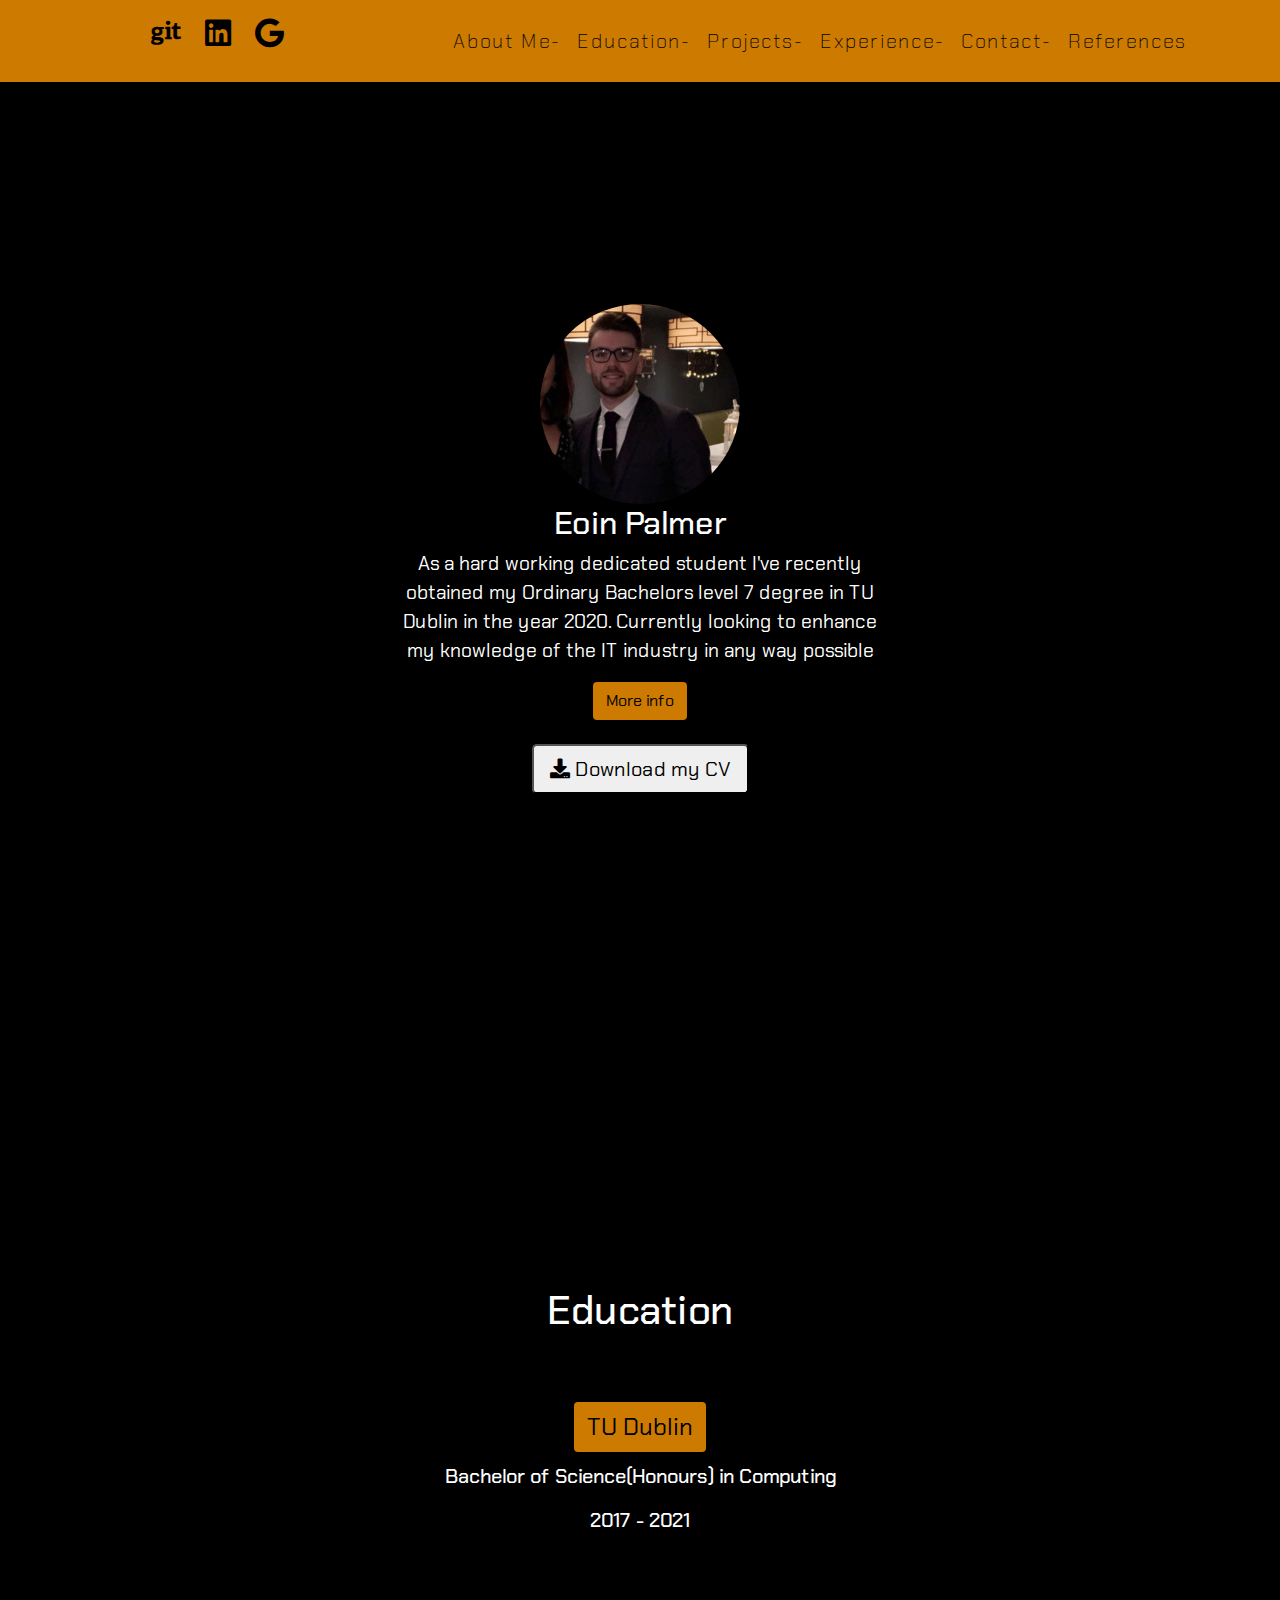
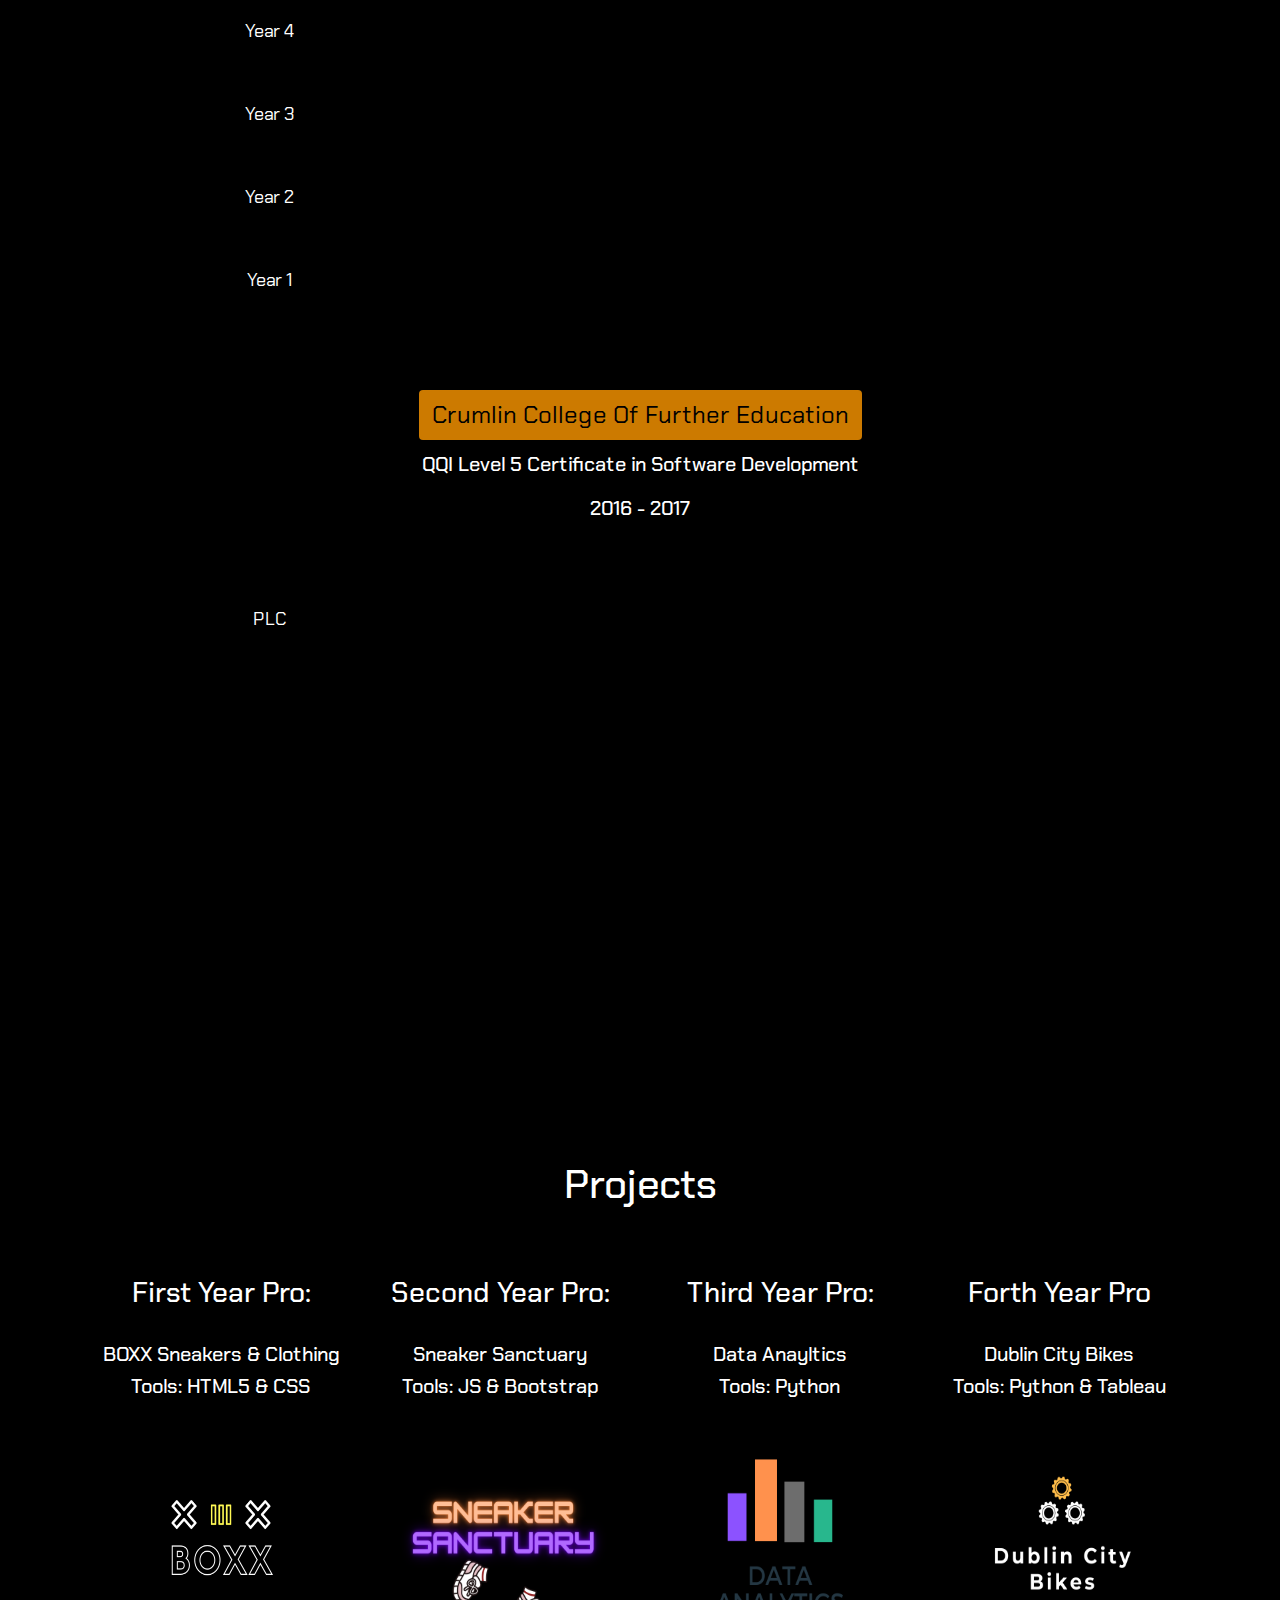
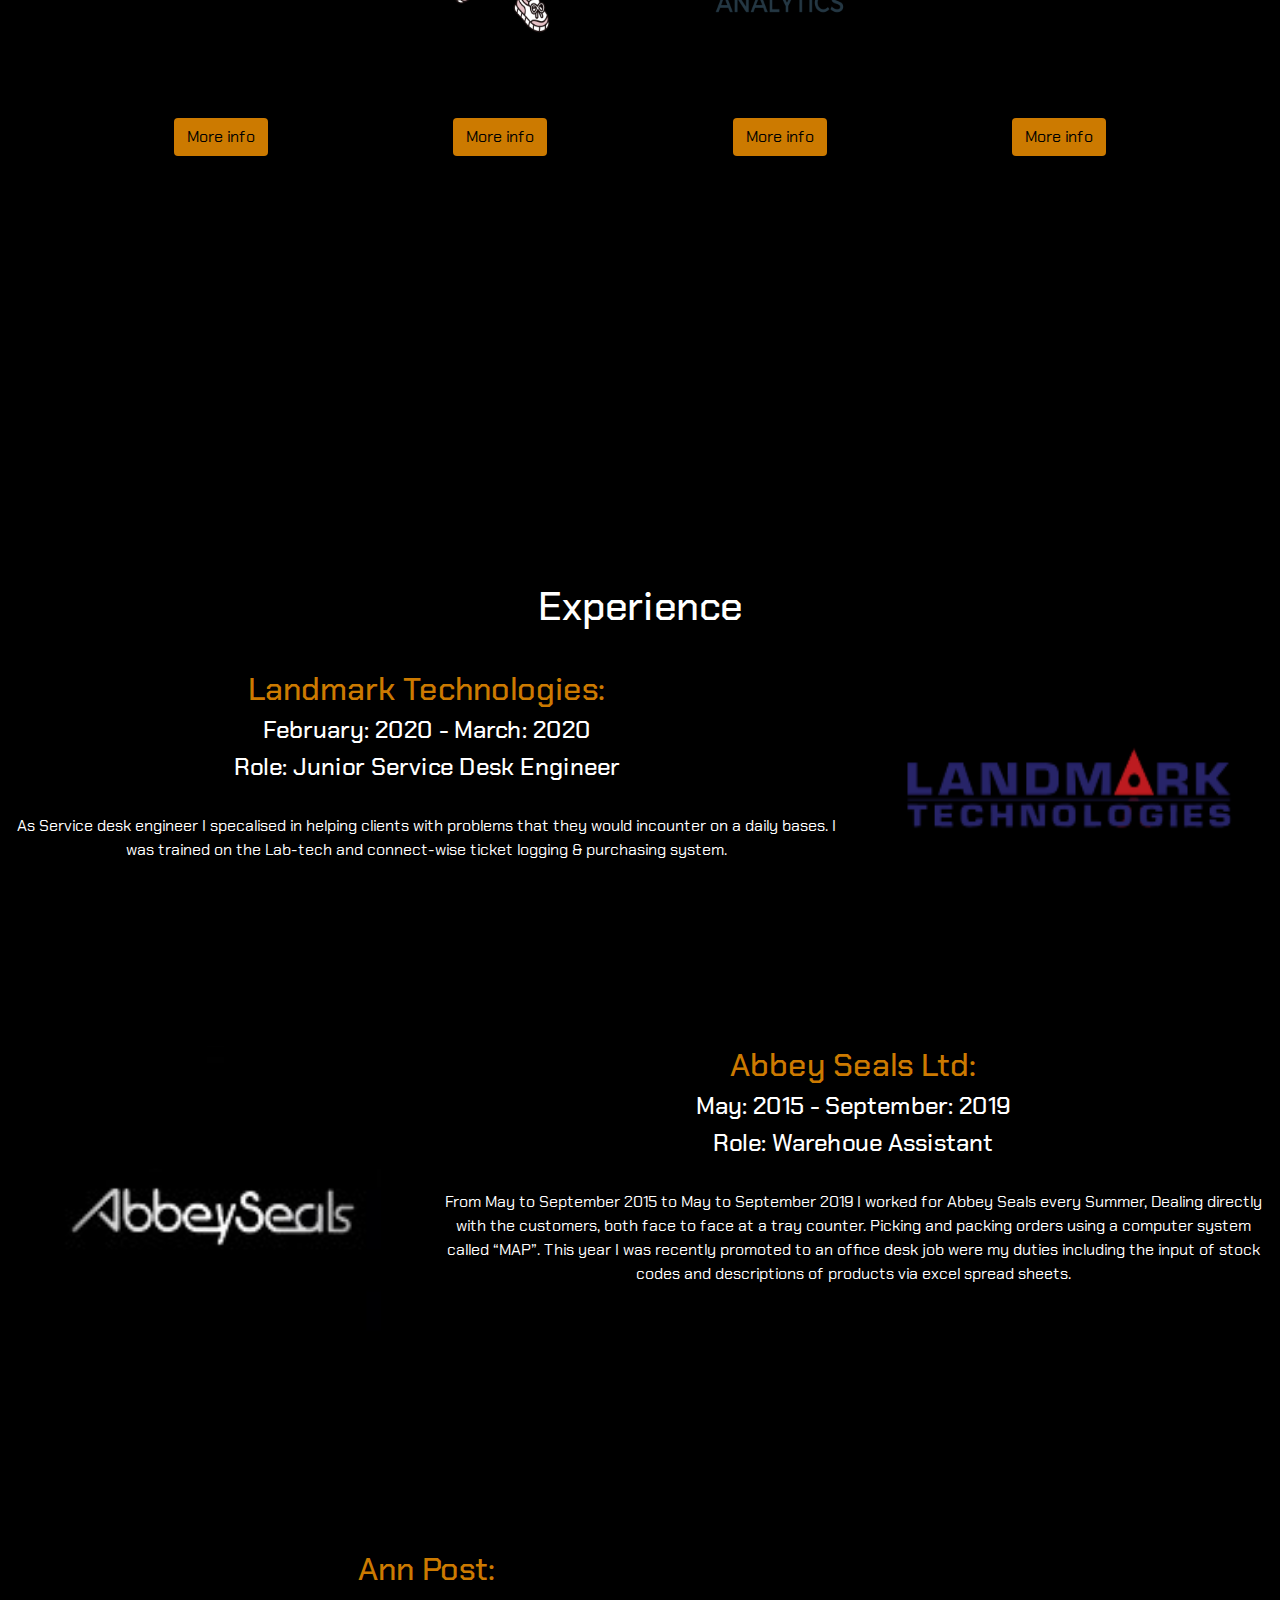
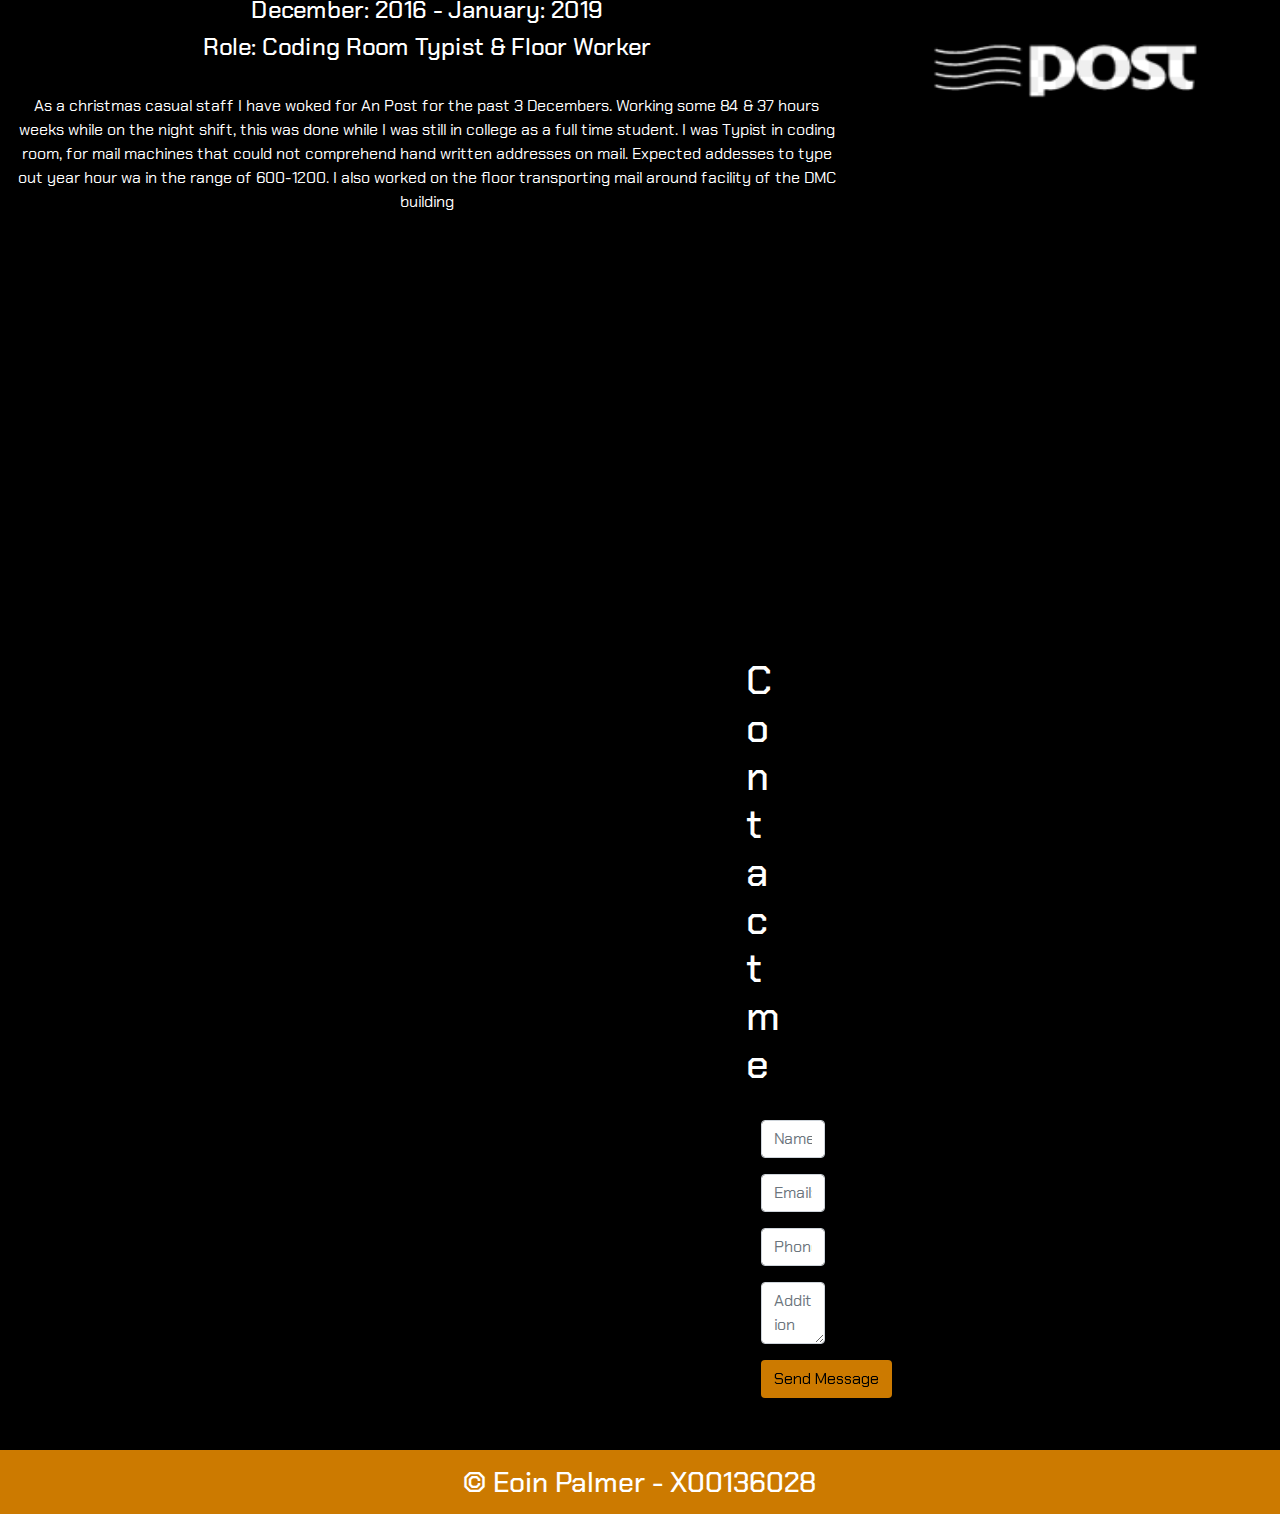
<file: CA2/index.html>
<!DOCTYPE html>
<html lang="en">
<head>
    <title>Eoin Palmer</title>

    <!-- Adding all the imports for fonts and Java script. Also connecting the CCS file. -->

    <meta charset="utf-8">
    <meta name="viewport" content="width=device-width, initial-scale=1, shrink-to-fit=no">
    <link rel="shortcut icon" type="image/x-icon" href="favicon_sc.ico" />
    <link href="https://stackpath.bootstrapcdn.com/bootstrap/4.1.3/css/bootstrap.min.css" rel="stylesheet">
    <link href="https://use.fontawesome.com/releases/v5.5.0/css/all.css" rel="stylesheet">
    <link href="https://fonts.googleapis.com/css?family=Chakra+Petch" rel="stylesheet">
    <link href="css/style.css" rel="stylesheet">
    <script src="https://code.jquery.com/jquery-3.3.1.min.js"></script>
    <script src="https://cdnjs.cloudflare.com/ajax/libs/popper.js/1.14.3/umd/popper.min.js"></script>
    <script src="https://stackpath.bootstrapcdn.com/bootstrap/4.1.3/js/bootstrap.min.js"></script>
</head>

<body id="page-top">

	<!-- Fixing the navigation bar to the top of the screen.You will also find a link to my linkedin & GitHub accounts are too that open in a new tab.  
	 This was achieved by add the code target="_blank" to the button code. An option to send me direct email is also in the navigation bar too-->

    <nav class="navbar navbar-expand-lg fixed-top" id="mainNav">
        <div class="container">
            <a class="navbar-brand" href="#page-top" id="logo" class="active"></a>

            <ul class="navbar-link ml-auto">  

            <a href="https://github.com/Eoinpalmer1997" target="_blank"><i class="fab fa-git"></i></a>

            <a href="https://www.linkedin.com/in/eoin-palmer-0bab1215a/" target="_blank"><i class="fab fa-linkedin"></i></a>

            <a href="https://mail.google.com/mail/u/0/?tab=rm&ogbl#inbox?compose=GTvVlcSKhbwbsmTPmczskVTWVdnRnkPttBPQRDpdwKGCssHWGFGmjzhnnPnBtNbNJPnwCBlSxLCJD" target="_blank"><i class="fab fa-google"></i></a>
            </ul>

            <button class="navbar-toggler" type="button" data-toggle="collapse" data-target="#navbarResponsive" aria-controls="navbarResponsive" aria-expanded="false" aria-label="Toggle navigation"> 
                <i class="fas fa-bars"></i>

                <!-- Adding the buttons links to my nav bar to make my website easier to navigate around. -->

            </button>
            <div class="collapse navbar-collapse" id="navbarResponsive">
                <ul class="navbar-nav ml-auto">
                    <li class="nav-item">
                        <a class="nav-link" href="#AboutMe">About Me-</a>
                    </li>
                    <li class="nav-item">
                        <a class="nav-link" href="#Education">Education-</a>
                    </li>
                    <li class="nav-item">
                        <a class="nav-link" href="#Projects">Projects-</a>
                    </li>
                    <li class="nav-item">
                        <a class="nav-link" href="#Experience">Experience-</a>
                    </li>
                    <li class="nav-item">
                        <a class="nav-link" href="#Contact">Contact-</a>
                    </li>
                    <li class="nav-item">
                        <a class="nav-link" href="references.html">References</a>
                    </li>
                </ul>
                <div class="d-flex justify-content-center h-100">
                </div>
            </div>
        </div>
    </nav>

    <!-- The first setion of my website. "About-me". -->
    <!-- Start of "About-me"section . -->

<section class="text-center" id="AboutMe">
    <header class="mainhead text-center">
        <div class="container">
            <div class="row">
                <div class="col-lg-8 mx-auto">
                    <div class="header-content mx-auto">
                        <div class="d-flex justify-content-center h-100">
                                <div class="image_inner_container">
                                    <img src="images/EoinProfilePic.jpg">
                                </div>  
                            </div>

                            <!-- Profile picture of me and a small description of what I have recently achieved. -->

                            <h1>Eoin Palmer</h1>
                            <p>As a hard working dedicated student I've recently obtained my Ordinary Bachelors level 7 degree in TU Dublin in the year 2020. Currently looking to enhance my knowledge of the IT industry in any way possible</p>

                            <!-- The first of a few modal buttons on my website. This first modal button will allow the user to gather more information about my IT knowledge
                            if there wish to do so. -->

                             <button class="btn btn-default" data-toggle="modal" data-target="#MoreInfoModal">More info</button>
                    <div class="modal fade" id="MoreInfoModal" tabindex="-1" role="dialog" aria-labelledby="MoreInfoModalLabel" aria-hidden="true">
                        <div class="modal-dialog modal-lg" role="document">
                            <div class="modal-content">
                                <div class="modal-header">
                                    <h4 class="modal-title" id="MoreInfoModal">More Information:</h4>
                                    <button type="button" class="close" data-dismiss="modal" aria-label="Close">
                                        <span aria-hidden="true">&times;</span>
                                    </button>
                                </div>
                                <div class="modal-body">

                                	<!-- A list of all my strong IT skills. -->

                                    <h3>IT Skills:</h3>
                                    <h5><a> • </a>  Confident developer in Java and Python.</h5>
                                    <h5><a> • </a> Beginner in C++. </h5>
                                    <h5><a> • </a>Can write SQL queries to intermediate level using Oracle 11G.</h5>
                                    <h5><a> • </a> Can design and create database schemas.</h5>
                                    <h5><a> • </a> Capable of designing developing websites using Dreamweaver, Bootstrap, CSS and HTML5.</h5> 
                                    <h5><a> • </a> Can analyse data using tools like Excel, and Python.</h5>
                                    <h5><a> • </a> Can analyse and design systems using UML.</h5> 
                                    <h5><a> • </a> Competent user of Windows and Linux Operating Systems in system administration.</h5>
                                    <h5><a> • </a> Design build and troubleshoot a network using routers and hubs using related tools.</h5> 
                                    <h5><a> • </a> Configure a router using the Cisco IOS command set.</h5>
                                    <h5><a> • </a> Administer an Oracle 11G database server using Enterprise Manager and related SQL commands.</h5>
                                    <h5><a> • </a> Can write scripts in Python.</h5>
                                    <h5><a> • </a> Have used cloud environments like Azure and GitHub during my course.</h5>                                 
                                </div>
                            </div>
                        </div>
                    </div>
                        <br>
                        <br>

                        <!-- A simple button that allows the user to download my CV in the form  of a word document. -->

                          <a href="#"><button type="submit" class="btn-lg btn-default" onclick="window.open('EoinPalmerCV.docx')"><i class="fa fa-download"></i>   Download my CV</button></a> 
                        </div>
                    </div>
                </div>
            </div>
    </header>
  </section>


<!-- Start of "Education" section. -->

    <div class="parallax"></div>
    <section class="text-center" id="Education">
        <div class="container card">
            <h1>Education</h1>
            <div class="row">
                <div class="col-md-12">
                    <div class="well">
                       <button class="btn danger"onclick="window.open('https://www.tudublin.ie/study/undergraduate/courses/computing-general-entrytu859/?courseMode=Full%20Time&courseSubjects=Computing%2C%20Information%20Technology&courseLocation=tallaght&keywords=','_blank')">TU Dublin </button>
                        <div>
                            <h5>Bachelor of Science(Honours) in Computing</h5>
                        </div>
                        <div class="Year">
                            <h5>2017 - 2021</h5>
                        </div>
                    </div>
                </div>
              </div>
                <div class="col-md-12">
                    <div class="text-right">

                    	<!-- The folowing code is used to display my education grades in tab table format. -->
                    	<!-- The idea was for the user to just hover over an individual year that they wanted to see. -->

                        <div class="tab">
                           <button class="tablinks" onmouseover="openYears(event, 'Year4')">Year 4</button>
                           <button class="tablinks" onmouseover="openYears(event, 'Year3')">Year 3</button>
                           <button class="tablinks" onmouseover="openYears(event, 'Year2')">Year 2</button>
                           <button class="tablinks" onmouseover="openYears(event, 'Year1')">Year 1</button>
                        </div>

                        <!-- The contents of each tab for year 4-1 in TU Dublin. -->

                        <div id="Year4" class="tabcontent">
                          <h3>GPA: X.XX</h3>
                            <p>Final Year Project: <a> (X)</a> |Applied Machine Learning: <a> (X)</a></p>
                            <p>Information Management: <a> (X)</a> | Interactive Media Design & Visualisation: <a> (X)</a> </p>
                            <p>Social Media Analysis: <a> (X)</a> | Enterprise Performance Architecture: <a> (X)</a></p>
                        </div>

                        <div id="Year3" class="tabcontent">
                          <h3>GPA: 2.00</h3>
                           <p>Data Structures & Algorithms: <a>(B)</a> | Operating Systems: <a>(D)</a></p>
                           <p>Big Data Technologies: <a>(C)</a> | Fundament of Interface And Web: <a>(C)</a> </p>
                           <p>Data Analysis: <a>(C)</a> | Cloud Service & Distrib comp:<a> (D)</a></p>
                           <p>Experiental Learning: <a>(Pass)</a> </p>
                        </div>

                        <div id="Year2" class="tabcontent">
                          <h3>GPA: 2.10</h3>
                            <p>Software Development 3: <a>(C)</a> | Software Quality Assurance & Testing: <a>(C)</a> </p> 
                            <p>Advanced Database Technologies: <a>(C+)</a> | Network Fundamentals: <a>(C)</a></p> 
                            <p>Client-Side Web Development: <a>(C)</a> | Discrete Mathematics 2: <a>(B-)</a></p> 
                            <p>Software Development 4: <a>(C)</a> | Project: <a>(C+)</a></p>
                            <p>Data Administration and Analysis: <a>(D)</a> | Networking: <a>(D)</a></p> 
                            <p>Management Science: <a>(C)</a>| Information Security: <a>(C+)</a></p>
                        </div>

                        <div id="Year1" class="tabcontent">
                          <h3>GPA: 2.38</h3>
                           <p>Fundament of Interface & Web: <a>(B-)</a> | Operating Systems Fundamentals: <a>(C)</a></p> 
                           <p>Computer Architecture: <a>(C+)</a> | Discrete Mathematics 1: <a>(C)</a></p>
                           <p>Business & Information Systems: <a>(C)</a> | Software Development 2: <a>(D)</a></p>
                           <p>Systems Analysis: <a>(B+)</a> | Social Media Communications: <a>(B)</a></p>  
                           <p>Software Development 1: <a>(B-)</a> | Database Fundamentals: <a>(C)</a></p>
                           <p>Learning to Learn & 3rd Lvl: <a>(B)</a></p>
                        </div>
                  </div>
                </div>
                <div class="row">
                <div class="col-md-12">
                    <div class="well">
                        <button class="btn danger"onclick="window.open('http://www.crumlincollege.ie/full-time-courses/information-technology#tab_content_2','_blank')">Crumlin College Of Further Education </button>
                        <div>
                            <h5>QQI Level 5 Certificate in Software Development</h5>
                        </div>
                        <div class="Year">
                            <h5>2016 - 2017</h5>
                        </div>
                    </div>
                </div>
              </div>
                <div class="col-md-12">
                    <div class="text-left">
                        <div class="tab2">
                           <button class="tablinks2" onmouseover="openYearsPLC(event, 'PLC')">PLC</button>
                        </div>

                        <!-- The contents of the tab for Crumlin College. -->

                        <div id="PLC" class="tabcontent2">
                          <h3>Grade: Distinction</h3>
                            <p>Mathematics: <a>(Distinction)</a> | Python: <a>(Distinction)</a></p>
                            <p>Java: <a>(Pass)</a> | Web Design & Visualisations: <a>(distinction)</a> </p>
                            <p>Comunications: <a>(Distinction)</a> | Databases: <a>(Pass)</a></p>
                        </div>
                        </div>
                    </div>
                </div>
            </div>

<!-- The start of the "Projects" section. -->

  </section>
<div class="parallax"></div>
<section class=" text-center" id="Projects">
        <div class="container card">
            <h1 class="section-heading blue-text">Projects</h1>
            <div class="row">
            <br>
                <div class="col-md-3 mx-auto project">
                    <h3>First Year Pro:</h3>
                    <br>
                    <h5>BOXX Sneakers & Clothing</h5>
                    <h5>Tools: HTML5 & CSS</h5>
                    <a href ="" data-toggle="modal" data-target="#firstProModal"><img src="images/BOXX.png"></a>
                    <br>
                    <br>

                    <!-- The following code is for the creation of the "More Info" button used in the "projects" section.-->
                    <!-- The format is repeated 4 times as I made 4 different projecst over the years. -->

                    <button class="btn btn-default" data-toggle="modal" data-target="#firstProModal">More info</button>
                    <div class="modal fade" id="firstProModal" tabindex="-1" role="dialog" aria-labelledby="firstProModalLabel" aria-hidden="true">
                        <div class="modal-dialog modal-lg" role="document">
                            <div class="modal-content">
                                <div class="modal-header">
                                    <h4 class="modal-title" id="firstProModal">First Year Project:</h4>
                                    <button type="button" class="close" data-dismiss="modal" aria-label="Close">
                                        <span aria-hidden="true">&times;</span>
                                    </button>
                                </div>
                                <div class="modal-body">
                                  <h5>BOXX Sneakers & Clothing</h5>
                                   <h5>Tools: HTML5 & CSS</h5>
                                   <br> 
                                    <div class="About">
                                        <h4>About:</h4>
                                   </div>
                                     <h6>A 3 man team tasked to build a staic HTML website. As we had an keen Intrest in fasion, we decided to build a
                                     clothing & sneaker website. The website was built using HTML5 and implementing CSS for design</h6>
                                     <br> 
                                </div>
                            </div>
                        </div>
                    </div>
                </div>
                    <div class="col-md-3 mx-auto project">
                       <h3> Second Year Pro:</h3>
                        <br>
                          <h5>Sneaker Sanctuary</h5>
                          <h5>Tools: JS & Bootstrap</h5>
                          <a href ="" data-toggle="modal" data-target="#secondProModal"><img src="images/SneakerSan.png"></a>
                          <br>
                          <br>
                          <button class="btn btn-default" data-toggle="modal" data-target="#secondProModal">More info</button>
                          <div class="modal fade" id="secondProModal" tabindex="-1" role="dialog" aria-labelledby="secondProModalLabel" aria-hidden="true">
                          <div class="modal-dialog modal-lg" role="document">
                              <div class="modal-content">
                                    <div class="modal-header">
                                        <h4 class="modal-title" id="secondProModal">Second Year Project:</h4>
                                        <button type="button" class="close" data-dismiss="modal" aria-label="Close">
                                             <span aria-hidden="true">&times;</span>
                                            </button>
                                          </div>
                                            <div class="modal-body">
                                              <h3>Sneaker Sanctuary</h3>
                                                <h5>Tools: Java Script & Bootstrap & Github</h5>
                                                <br> 
                                                <div class="About">
                                                  <h4>About:</h4>
                                                </div>
                                                    <h6>A team project involving the development of a website with 3 or more major functionalities. The functionalities that we incorporated into our system were an “Add”, “Update”, and a “Deleted” of a product when only logged in as an administrator. The other features included when logged in a customer was an “Add to Cart”, “View Cart”, and “Make Payment”. Payment functionality was made with stripe. Before a single line of code was typed out a lot thought and planning went into how our site would perform and look. From URL diagram and pseudocode, to color palettes and logo design creators, we made sure that our website not only perform well, but stood out from the rest.
                                                    </h6>
                                                    <br> 
                                                </div>
                                            </div>
                                        </div>
                                    </div>
                                </div>
                                <div class="col-md-3 mx-auto project">
                                     <h3> Third Year Pro:</h3>
                                      <br>
                                      <h5>Data Anayltics</h5>
                                      <h5>Tools: Python</h5>
                                      <a href ="" data-toggle="modal" data-target="#thirdProModal"><img src="images/DA.png"></a>
                                      <br>
                                      <br>
                                      <button class="btn btn-default" data-toggle="modal" data-target="#thirdProModal">More info</button>
                                      <div class="modal fade" id="thirdProModal" tabindex="-1" role="dialog" aria-labelledby="thirdProModalLabel" aria-hidden="true">
                                      <div class="modal-dialog modal-lg" role="document">
                                          <div class="modal-content">
                                                <div class="modal-header">
                                                  
                                                    <h4 class="modal-title" id="thirdProModal">Third Year Project:</h4>
                                          
                                                    <button type="button" class="close" data-dismiss="modal" aria-label="Close">
                                                         <span aria-hidden="true">&times;</span>
                                                        </button>
                                                      </div>
                                                        <div class="modal-body">
                                                          <h3>Data Analytics</h3>
                                                            <h5>Tools: Python</h5>
                                                            <br> 
                                                              <div class="About">
                                                                <h4>About:</h4>
                                                              </div>
                                                                <h6>I was tasked to find a intresting dataset and to create a 3-4 hypothesis around my chosen data set. To prove my 
                                                                my hypothesis, I needed to run a series of scripts using the coding language python.</h6>
                                                                <br> 
                                                              </div>
                                                          </div>
                                                     </div>
                                                </div>
                                          </div>
                      <div class="col-md-3 mx-auto project">
                       <h3> Forth Year Pro </h3>
                        <br>
                          <h5>Dublin City Bikes</h5>
                          <h5>Tools: Python & Tableau</h5>
                          <a href ="" data-toggle="modal" data-target="#forthProModal"><img src="images/DubBike.png"></a>
                          <br>
                          <br>
                          <button class="btn btn-default" data-toggle="modal" data-target="#forthProModal">More info</button>
                          <div class="modal fade" id="forthProModal" tabindex="-1" role="dialog" aria-labelledby="forthProModalLabel" aria-hidden="true">
                          <div class="modal-dialog modal-lg" role="document">
                              <div class="modal-content">
                                    <div class="modal-header">
                                        <h4 class="modal-title" id="forthProModal">Forth Year Project</h4>
                                        <button type="button" class="close" data-dismiss="modal" aria-label="Close">
                                             <span aria-hidden="true">&times;</span>
                                            </button>
                                          </div>
                                            <div class="modal-body">
                                              <h3>Dublin city bikes</h3>
                                                <h5>Tools: Python & Tableau</h5>
                                                <br> 
                                                <div class="About">
                                                  <h4>About:</h4>
                                                </div>
                                                    <h6>I will be doing an analysis on the usage of rental bikes in Dublin in the year 2019 and seeing if the weather plays an important role  in how many bikes are rented out daily.</h6>
                                                    <br>
                                                   <h6> Inprogress.....</h6>   
                                                   <br>                                                                                                     
                                                </div>
                                            </div>
                                        </div>
                                    </div>
                                </div>
                            </div>
                        </div>
               </section>

               <!-- Start of the "Experience" page. This section layout consists of the jobs that I have been ini in order. -->
               <!-- Each Company image is a link to teh companies website page that opens in a new tab. -->

                    <div class="parallax"></div>
                      <section class=" text-center" id="Experience">
                        <div id="about" class="container-fluid">
                          <h1>Experience</h1>
                          <div class="row">
                            <div class="col-sm-8">
                              <h2>Landmark Technologies:</h2>
                              <h4>February: 2020 - March: 2020</h4>
                              <h4>Role: Junior Service Desk Engineer</h4>
                              <br>
                              <p>As Service desk engineer I specalised in helping clients with problems that they would incounter on a daily bases. I was trained on the Lab-tech and connect-wise ticket logging & purchasing system.</p>
                            </div>
                            <div class="col-sm-4">
                              <a href="https://landmark.ie/" target="_blank"><img src="images/Landmark.png"></a>
                            </div>
                          </div>
                        </div>

                        <br>

                        <div class="container-fluid bg-grey">
                          <div class="row">
                            <div class="col-sm-4">
                              <a href="https://www.abbeyseals.ie/?gclid=CjwKCAiAwrf-BRA9EiwAUWwKXikkMp0TQzF620_2Q0o6Pd_88xpc9U-nslwuPkvSzbw8-isJeQ65nRoCTAwQAvD_BwE" target="_blank"><i><img src="images/abbey_seals.jpg"></i></a>
                            </div>
                            <div class="col-sm-8">  
                              <h2>Abbey Seals Ltd:</h2>
                              <h4>May: 2015 - September: 2019 
                              <h4>Role: Warehoue Assistant</h4>
                              <br>
                              <p>From May to September 2015 to May to September 2019 I worked for Abbey Seals every Summer, Dealing directly with the customers, both face to face at a tray counter. Picking and packing orders using a computer system called “MAP”. This year I was recently promoted to an office desk job were my duties including the input of stock codes and descriptions of products via excel spread sheets.</p>
                            </div>
                          </div>
                        </div>

                        <br>

                        <div id="about" class="container-fluid">
                          <div class="row">
                            <div class="col-sm-8">
                              <h2>Ann Post:</h2>
                              <h4>December: 2016 - January: 2019 </h4>
                              <h4>Role: Coding Room Typist & Floor Worker</h4>
                              <br>
                              <p> As a christmas casual staff I have woked for An Post for the past 3 Decembers. Working some 84 & 37 hours weeks while on the night shift, this was done while I was still in college as a full time student. I was Typist in coding room, for mail machines that could not comprehend hand written addresses on mail. Expected addesses to type out year hour wa in the range of 600-1200. I also worked on the floor transporting mail around facility of the DMC building</p>
                            </div>
                            <div class="col-sm-4">
                              <a href="https://www.anpost.com/Working-with-An-Post/Careers/Temporary-Postal-Operatives-Dublin" target="_blank"><img src="images/AnnPost.jpg"></a>
                            </div>
                          </div>
                        </div>

 <!-- Start of the contact me page. -->

</section>
    <div class="parallax"></div>
<section class="text-center" id="Contact">
        <div class="container-fluid card">
            <h1>Contact me</h1>
            <br>
            <div class="row">
                <div class="col-md-12">
                  <div class="text-center">
                    <form action = "" novalidate="novalidate" onclick="myFunction()">
                        <div class="col-md-6">
                            <div class="form-group">
                                <input type="text" name="txtName" class="form-control" placeholder="Name: " value="" />
                            </div>
                            <div class="form-group">
                                <input type="text" name="txtEmail" class="form-control" placeholder="Email: " value="" />
                            </div>
                            <div class="form-group">
                                <input type="text" name="txtPhone" class="form-control" placeholder="Phone Number: " value="" />
                            </div>
                        </div>
                        <div class="col-md-6">
                            <div class="form-group">
                                <textarea name="txtMsg" class="form-control" placeholder="Addition Information: "></textarea>
                            </div>
                            <div class="form-group">
                                <button type="submit" name="btnSubmit" class="btn btn-default">Send Message</button>
                            </div>
                        </div>
                    </form>
                  </div>
                </div>  
            </div>
        </section>

<!-- End of page footer. -->

    <footer>
        <div class="container">
            <div class="row">
                <div class="col-md-12 mx-auto text-center">
                    <h3>&copy; Eoin Palmer - X00136028</h3>
                </div>
            </div>
        </div>
    </footer>

<!-- The Java script that controls the education table tabs. The first table in the education 
section displays my college grades for TU Dublin, the next table displays my grades for my PLC 
course in crumlin collge. -->

<script>
function openYears(evt, collegeYears) {
  var i, tabcontent, tablinks;
  tabcontent = document.getElementsByClassName("tabcontent");
  for (i = 0; i < tabcontent.length; i++) {
    tabcontent[i].style.display = "none";
  }
  tablinks = document.getElementsByClassName("tablinks");
  for (i = 0; i < tablinks.length; i++) {
    tablinks[i].className = tablinks[i].className.replace(" active", "");
  }
  document.getElementById(collegeYears).style.display = "block";
  evt.currentTarget.className += " active";
}
</script>

<script>
function openYearsPLC(evt, collegeYearsPLC) {
  var i, tabcontent2, tablinks2;
  tabcontent2 = document.getElementsByClassName("tabcontent2");
  for (i = 0; i < tabcontent2.length; i++) {
    tabcontent2[i].style.display = "none";
  }
  tablinks2 = document.getElementsByClassName("tablinks2");
  for (i = 0; i < tablinks2.length; i++) {
    tablinks2[i].className = tablinks2[i].className.replace(" active", "");
  }
  document.getElementById(collegeYearsPLC).style.display = "block";
  evt.currentTarget.className += " active";
}
</script>
</body>

</html>
</file>
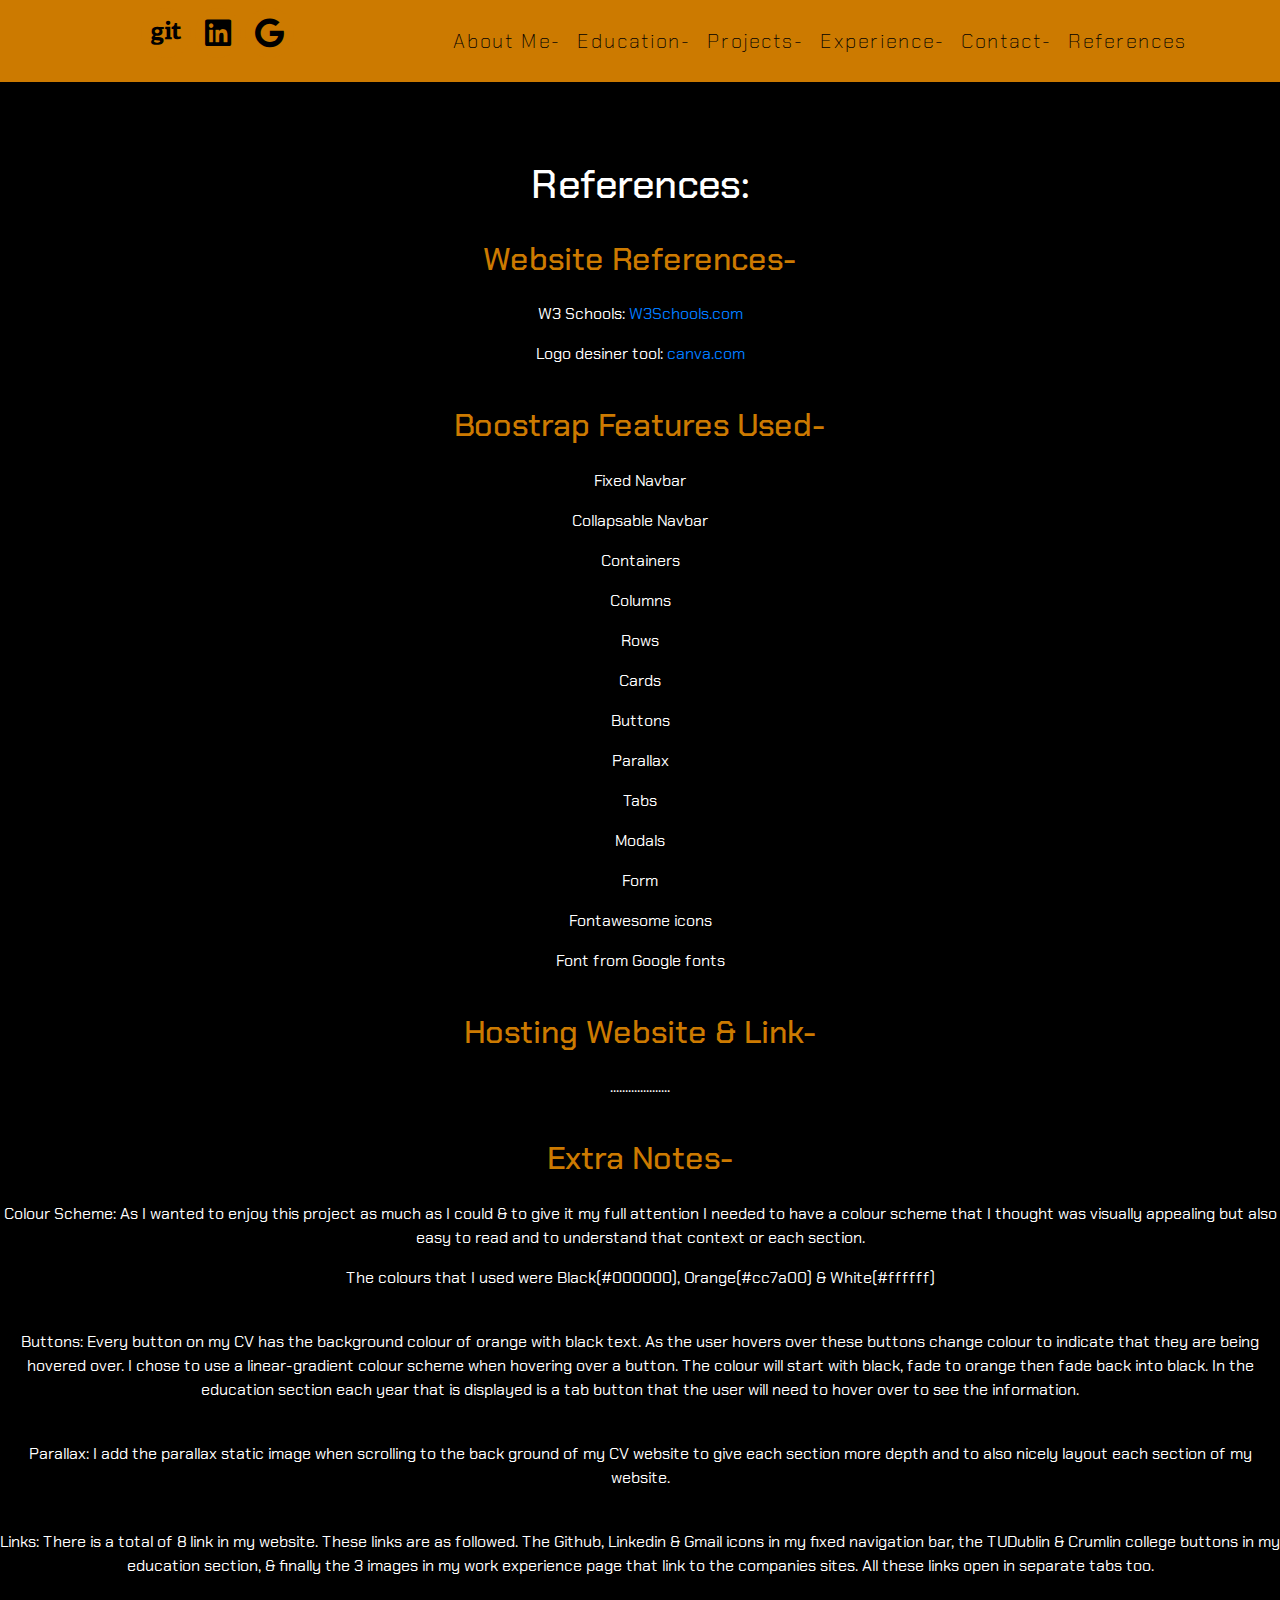
<file: CA2/references.html>
<!DOCTYPE html>
<html lang="en">
<head>
    <title>Eoin Palmer</title>
    <meta charset="utf-8">
    <meta name="viewport" content="width=device-width, initial-scale=1, shrink-to-fit=no">
    <link rel="shortcut icon" type="image/x-icon" href="favicon_sc.ico" />
    <link href="https://stackpath.bootstrapcdn.com/bootstrap/4.1.3/css/bootstrap.min.css" rel="stylesheet">
    <link href="https://use.fontawesome.com/releases/v5.5.0/css/all.css" rel="stylesheet">
    <link href="https://fonts.googleapis.com/css?family=Chakra+Petch" rel="stylesheet">
    <link href="css/style.css" rel="stylesheet">
    <script src="https://code.jquery.com/jquery-3.3.1.min.js"></script>
    <script src="https://cdnjs.cloudflare.com/ajax/libs/popper.js/1.14.3/umd/popper.min.js"></script>
    <script src="https://stackpath.bootstrapcdn.com/bootstrap/4.1.3/js/bootstrap.min.js"></script>
</head>

<body id="page-top">
    <nav class="navbar navbar-expand-lg fixed-top" id="mainNav">
        <div class="container">
            <a class="navbar-brand" href="#page-top" id="logo" class="active"></a>

            <ul class="navbar-link ml-auto">  

            <a href="https://github.com/Eoinpalmer1997" target="_blank"><i class="fab fa-git"></i></a>

            <a href="https://www.linkedin.com/in/eoin-palmer-0bab1215a/" target="_blank"><i class="fab fa-linkedin"></i></a>

            <a href="https://mail.google.com/mail/u/0/?tab=rm&ogbl#inbox?compose=GTvVlcSKhbwbsmTPmczskVTWVdnRnkPttBPQRDpdwKGCssHWGFGmjzhnnPnBtNbNJPnwCBlSxLCJD" target="_blank"><i class="fab fa-google"></i></a>
            </ul>

            <button class="navbar-toggler" type="button" data-toggle="collapse" data-target="#navbarResponsive" aria-controls="navbarResponsive" aria-expanded="false" aria-label="Toggle navigation"> Menu
                <i class="fas fa-bars"></i>
            </button>
            <div class="collapse navbar-collapse" id="navbarResponsive">
                <ul class="navbar-nav ml-auto">
                    <li class="nav-item">
                        <a class="nav-link" href="index.html#AboutMe">About Me-</a>
                    </li>
                    <li class="nav-item">
                        <a class="nav-link" href="index.html#Education">Education-</a>
                    </li>
                    <li class="nav-item">
                        <a class="nav-link" href="index.html#Projects">Projects-</a>
                    </li>
                    <li class="nav-item">
                        <a class="nav-link" href="index.html#Experience">Experience-</a>
                    </li>
                    <li class="nav-item">
                        <a class="nav-link" href="index.html#Contact">Contact-</a>
                    </li>
                    <li class="nav-item">
                        <a class="nav-link" href="references.html">References</a>
                    </li>
                </ul>
                <div class="d-flex justify-content-center h-100">
                </div>
            </div>
        </div>
    </nav>
 <header class="mainheadRef text-center">
       <h1>References:</h1>
       <br>
            <div class="row">
                <div class="col-md-12">
                    <div class="well">
                        <div class=ref>
                            <h2>Website References-</h2>
                            <p>W3 Schools: <a href="http:/www.w3schools.com" target="_blank">W3Schools.com</a></p>
                            <p>Logo desiner tool: <a href="https://www.canva.com/" target="_blank">canva.com</a></p>
                            <br>
                            <h2>Boostrap Features Used-</h2>
                            <p>Fixed Navbar</p>
                            <p>Collapsable Navbar</p>
                            <p>Containers</p>
                            <p>Columns</p>
                            <p>Rows</p>
                            <p>Cards</p>
                            <p>Buttons</p>
                            <p>Parallax</p>
                            <p>Tabs</p>
                            <p>Modals</p>
                            <p>Form</p>
                            <p>Fontawesome icons</p>
                            <p>Font from Google fonts</p>
                            <br>
                            <h2>Hosting Website & Link-</h2>
                            <p>....................</p>
                            <br>
                            <h2>Extra Notes-</h2>
                            <p><a>Colour Scheme: </a>As I wanted to enjoy this project as much as I could & to give it my full attention I needed to have a colour scheme that
                                  I thought was visually appealing but also easy to read and to understand that context or each section.</p>

                            <p>The colours that I used were Black(#000000), Orange(#cc7a00) & White(#ffffff)</p>
                            <br>
                            <p><a>Buttons: </a> Every button on my CV has the background colour of orange with black text. As the user hovers over these 
                            buttons change colour to indicate that they are being hovered over. I chose to use a linear-gradient colour scheme when hovering
                            over a button. The colour will start with black, fade to orange then fade back into black. In the education section each year that
                            is displayed is a tab button that the user will need to hover over to see the information.</p>
                            <br>
                            <p>Parallax: I add the parallax static image when scrolling to the back ground of my CV website to give each section more depth and to also nicely layout each
                               section of my website.</p>
                            <br>
                            <p>Links: There is a total of 8 link in my website. These links are as followed. The Github, Linkedin & Gmail icons in my fixed navigation bar,
                               the TUDublin & Crumlin college buttons in my education section, & finally the 3 images in my work experience page that link to the companies sites.
                               All these links open in separate tabs too. </p>
                            <br>
                        </div>
                    </div>
                </div>
            </div>
    </header>

 </body>

</html>
</file>
<file: CA2/css/style.css>
/*******************************************************/
/* Style for the navigation bar*/
/*******************************************************/
#mainNav {
    background-color:  #cc7a00;
    font-family: 'Chakra Petch', sans-serif;
    font-weight: 200;
    
}

#mainNav .navbar-brand{
	color: white;
	font-size: 25px;
}

/* Change background color of buttons on hover */
#mainNav .navbar-brand:hover{
	color: black;
	font-size: 25px;

}

#mainNav .navbar-nav>li>a {
    font-size: 20px;
    font-family: 'Chakra Petch', sans-serif;
    letter-spacing: 2px;
    color: black;
}

/* Change background color of buttons on hover */
#mainNav .navbar-nav>li>a:hover {
	color: white;
	font-size: 22px;
}

#mainNav .navbar-link>a>i{
    font-size: 30px;
    background:  #cc7a00;
    padding: 10px;
    color: black;
    border-radius: 50%;
}

/* Change background color of buttons on hover */
#mainNav .navbar-link>a>i:hover{
    background: black;
    color: white;
}

#hosting>a>i{
    font-size: 30px;
    background: ;
    padding: 20px;
    color: black;
    border-radius: 50%;
}

/* Change background color of buttons on hover */
#hosting>a>i:hover{
    background: white;
    color: black
}


/*******************************************************/
/* Style for the header */
/*******************************************************/
header.mainhead {
    position: relative;
    width: 100%;
    height: 100vh;
    min-height: 100%;
    padding-top: 9em;
    background: black;
    color: white;
}

header.mainhead .header-content {
    max-width: 30em;
    margin-bottom: 6em;
    margin-top: 2em;
    text-align: center;
    padding-top: 8em;
}

header.mainhead .header-content h1 {
    font-size: 2em;

}

header.mainhead .header-content p {
    font-size: 1.2em;
}

#AboutMe .modal-title{
	color: #cc7a00 ;
	padding-left: 12em; 
}

#AboutMe .modal-body >h5>a{
	color: #cc7a00;
}

.image_inner_container img {
    height: 200px;
    width: 200px;
    border-radius: 100%; 
}


/*******************************************************/
/* Style pop uo modal information box in the header*/
/*******************************************************/
.modal-dialog {
    text-align: left;
    color:black; 
}
.btn.btn-default {
    background-color: black;
    color: black;
    background: #cc7a00;
}

/* Change background color of buttons on hover */
.btn.btn-default:hover {
    background-color: black;
    color: white;
    background: linear-gradient(to bottom, #cc7a00, black, #cc7a00);
}

.modal-header {
    background-color: black;
    color: orange;
    text-align: center;
}

.modal-content {
    border: 3px solid white;
    background-color: black;
    color: white;
    text-align: center;
}

.modal-title {
    font-weight: 1000;
}


/*******************************************************/
/* Style for the parallax static background image*/
/*******************************************************/
.parallax {
  background-image: url("../images/Black&Orange.jpeg") !important;
  height: 350px; 
  background-attachment: fixed;
  background-position: center;
  background-repeat: no-repeat;
  background-size: cover;
}

@media only screen and (min-width: 300px) and (max-width: 1000px) {
.parallax {
background-attachment: scroll !important;
}
}


/*******************************************************/
/* Style for the body content. CSS in this section icludes
 education, projects, experience, and contact me sections*/
/*******************************************************/
html,
body {
    font-family: 'Chakra Petch', sans-serif;
    width: 100%;
    background-color: black;
}

/* Style the tab */
.tab {
  float: left;
  background-color: black;
  width: 30%;
  height: 300px;
  color: white;
  padding-bottom: 25em;
}

/* Style the buttons that are used to open the tab content */
.tab button {
  display: block;
  background-color: black;
  color: white;
  padding: 28px 22px;
  width: 100%;
  border: none;
  outline: none;
  text-align: center;
  cursor: pointer;
  font-size: 18px;
}

/* Change background color of buttons on hover */
.tab button:hover {
  background-color: black;
  color: #cc7a00;
}

/* Create an active/current "tab button" class */
.tab button.active {
  background-color: black;
  color: #cc7a00;
}

/* Style the tab content */
.tabcontent {
  float: left;
  padding: 5px 15px;
  width: 70%;
  border-left: none;
  height: 300px;
  display: none;
  text-align: left;
  color: white;
}

#Education .tabcontent h3 {
  padding-bottom: .5em;
  text-decoration: underline;
  text-decoration-color: #cc7a00;
}

.tab2 {
  float: left;
  background-color: black;
  width: 30%;
  height: 80px;
  color: white;
  padding-bottom: 10em;
}

.tab2 button {
  display: block;
  background-color: black;
  color: white;
  padding: 28px 22px;
  width: 100%;
  border: none;
  outline: none;
  text-align: center;
  cursor: pointer;
  font-size: 18px;
}

/* Change background color of buttons on hover */
.tab2 button:hover {
  background-color: black;
  color: orange;
}

/* Create an active/current "tab2 button" class */
.tab2 button.active {
  background-color: black;
  color: orange;
}

/* Style the tab2 content */
.tabcontent2 {
  float: left;
  padding: 20px 30px;
  width: 70%;
  border-left: none;
  height: 300px;
  display: none;
  text-align: left;
  color: white;
}

#Education .tabcontent2 h3 {
  padding-bottom: .5em;
  text-decoration: underline;
  text-decoration-color: #cc7a00;
}

#PLC h3,
#PLC >p>a,

#Year1 h3,
#Year1 >p>a,

#Year2 h3,
#Year2 >p>a,

#Year3 h3,
#Year3 >p>a,

#Year4 h3,
#Year4 >p>a{
	color: #cc7a00;
}

#Education h1{
    color: white;
    padding-bottom: 1.5em;
}

#Education h2 {
    color: white;
}
#Education h5{
	padding-top: .6em;
	color: white;
}

#Education .Year h5{
	color: white;
	padding-bottom: 2.5em;
}

#Education .btn{
    background-color: #cc7a00;
    font-size: 24px;
    cursor: pointer;
    display: inline-block;
}

/* Change background color of buttons on hover */
#Education .danger:hover{
    color: white;
    background: linear-gradient(to bottom, #cc7a00, black, #cc7a00);
}

#Education .danger:visited{
	border:none;
    color: white;
    background: linear-gradient(to bottom, #cc7a00, black, #cc7a00);

}

.card {
    padding: 35px 25px;
    background: black;

}

#Projects img {
    width: 18em;
    height: 18em;
    max-width: 100%;
    max-height: 100%;
}

#Projects h1{
    color: white;
    text-align: center;
    padding-bottom: 1.5em;
}
#Projects h3,
#Projects h4,
#Projects h5,
#Projects h6 {
    color: white;
    text-align: center;
}

#Projects .modal-title{
	color: #cc7a00 ;
	padding-left: 11.5em; 
}


#Projects .About h4{
	color: #cc7a00 ; 
}

#Experience h4,
#Experience p{
	color: white;
}

#Experience h1{
	padding-top: 1em;
	color: white;
}

#Experience h2{
	padding-top: 1em;
	color: #cc7a00 ;
}

#Experience img{
	padding-top: 6em;
	padding-bottom: 9em;
	width: 21em;
    height: 22em;
    max-width: 100%;
    max-height: 100%;
}

#Experience a>i>img{
	padding-top: 2em;
	padding-bottom: 7em;
	width: 21em;
    height: 30em;
    max-width: 100%;
    max-height: 100%;
}


#Contact {
    text-align: center;
    padding-left: 45em;
    padding-right: 20em;

}

.contact-form {
    margin-top: 25px;
    text-align: center;
}

#contact form{
    width : 500px;
    max-width: 100%;
}

#Contact h1{
	color: white;
	padding-right:10em;
}


/*******************************************************/
/* Style for add features to the reference page*/
/*******************************************************/
header.mainheadRef {
    position: relative;
    width: 100%;
    height: 100vh;
    min-height: 100%;
    padding-top: 10em;
    background: black;
    color: white;

}

header.mainheadRef h2 {
    color: #cc7a00 ;
    padding-bottom: 0.5em ; 
}

header.mainheadRef >p>a {
    color: #cc7a00 ;
}


/*******************************************************/
/* Styling for footer*/
/*******************************************************/
footer {
    width: 100%;
    min-width: 100%;
    background-color: #cc7a00;
    color: white;
    padding-top: 1em;
    height: 4em;
}
</file>
